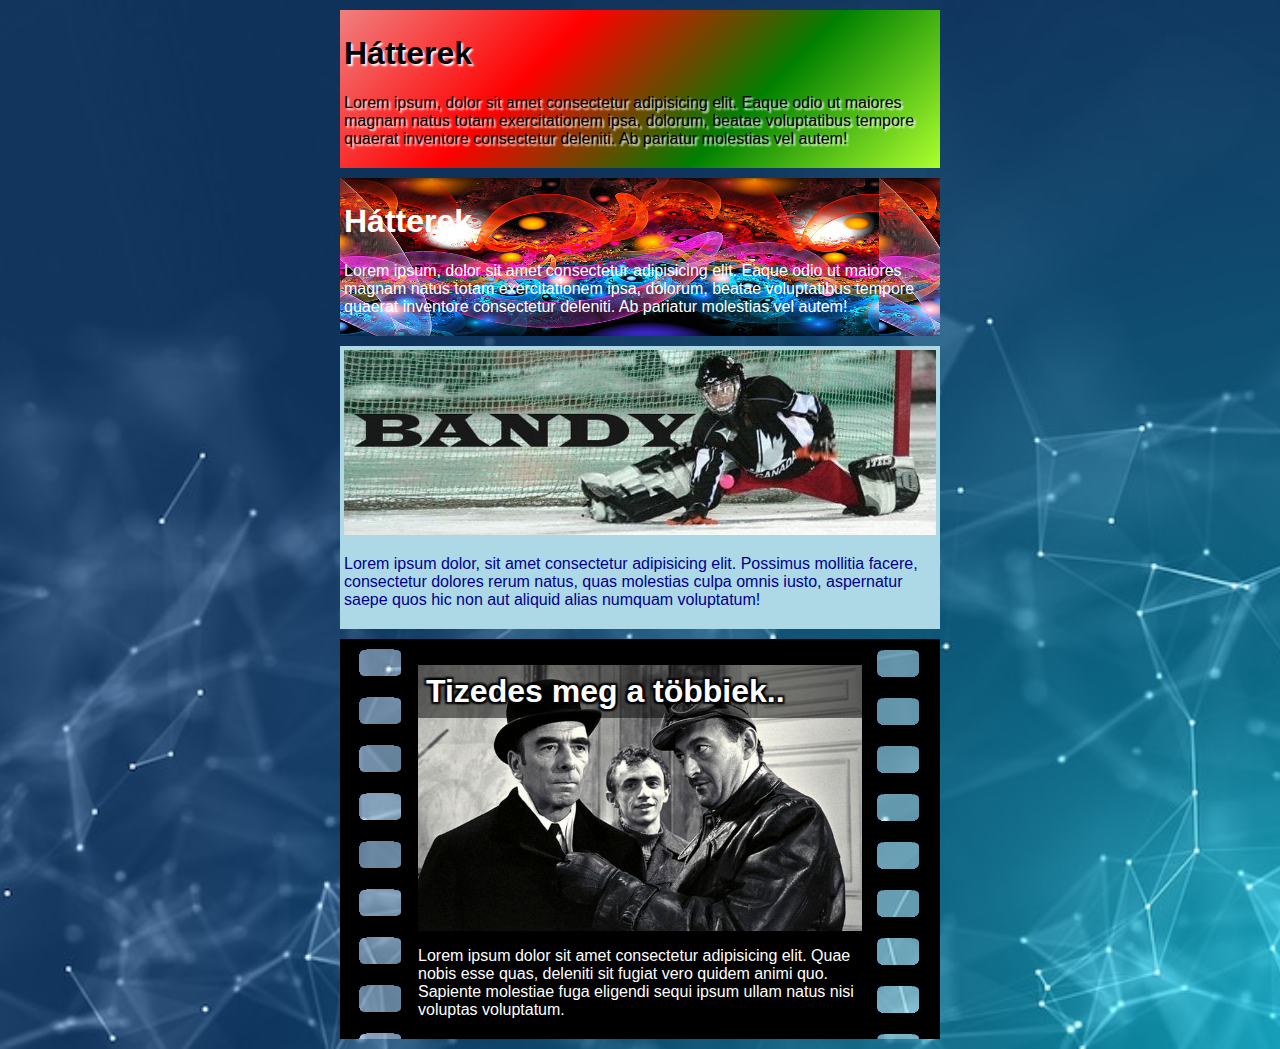
<file: Web Programozás/backgrounds/index.html>
<!DOCTYPE html>
<html lang="hu">
<head>
    <meta charset="UTF-8">
    <meta name="viewport" content="width=device-width, initial-scale=1.0">
    <title>Hátterek</title>
	<link rel="stylesheet" href="index.css">
</head>
<body>
    <div class="box gradient">
        <h1>Hátterek</h1>
        <p>Lorem ipsum, dolor sit amet consectetur adipisicing elit. Eaque odio ut maiores magnam natus totam exercitationem ipsa, dolorum, beatae voluptatibus tempore quaerat inventore consectetur deleniti. Ab pariatur molestias vel autem!</p>
    </div>

	<div class="box abstract">
        <h1>Hátterek</h1>
        <p>Lorem ipsum, dolor sit amet consectetur adipisicing elit. Eaque odio ut maiores magnam natus totam exercitationem ipsa, dolorum, beatae voluptatibus tempore quaerat inventore consectetur deleniti. Ab pariatur molestias vel autem!</p>
    </div>

	<div class="box bandy">
		<header>
			<img src="./pics/bandy_header.jpg">
			<h1>Bandy</h1>
			<p>Lorem ipsum dolor, sit amet consectetur adipisicing elit. Possimus mollitia facere, consectetur dolores rerum natus, quas molestias culpa omnis iusto, aspernatur saepe quos hic non aut aliquid alias numquam voluptatum!</p>
		</header>
	</div>

	<div class="box film">
		<div>
		<header>
			<h1>Tizedes meg a többiek..</h1>
		</header>
		<p>Lorem ipsum dolor sit amet consectetur adipisicing elit. Quae nobis esse quas, deleniti sit fugiat vero quidem animi quo. Sapiente molestiae fuga eligendi sequi ipsum ullam natus nisi voluptas voluptatum.</p>
		</div>
	</div>
</body>
</html>
</file>
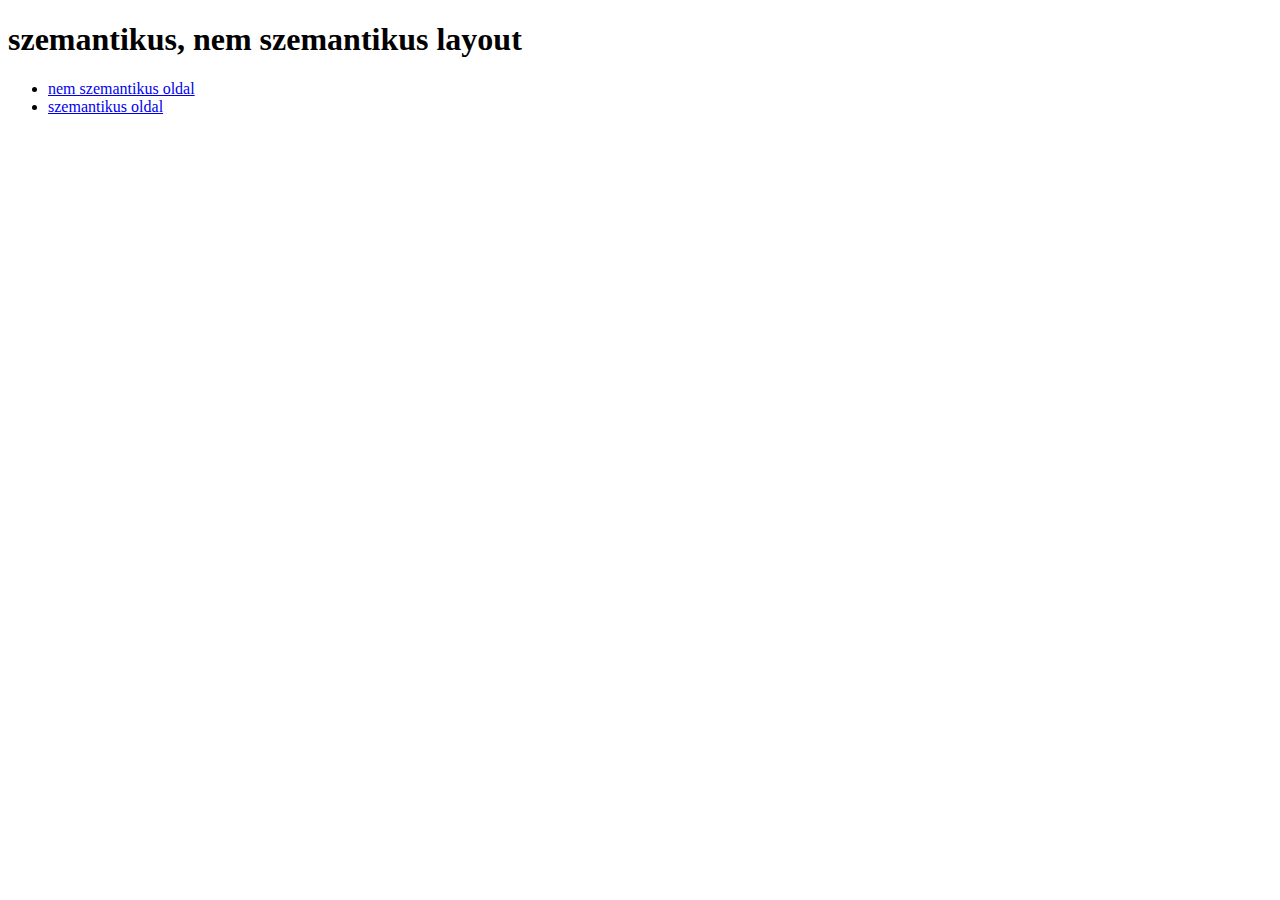
<file: Web Programozás/semantic/index.html>
<!DOCTYPE html>
<html lang="hu">
<head>
    <meta charset="UTF-8">
    <meta name="viewport" content="width=device-width, initial-scale=1.0">
    <title>szemantikus, nem szemantikus layout</title>
</head>
<body>
    <h1>szemantikus, nem szemantikus layout</h1>
    <nav>
        <ul>
            <li><a href="./nonsemantic.html">nem szemantikus oldal</a></li>
            <li><a href="./semantic.html">szemantikus oldal</a></li>
        </ul>
    </nav>
</body>
</html>
</file>
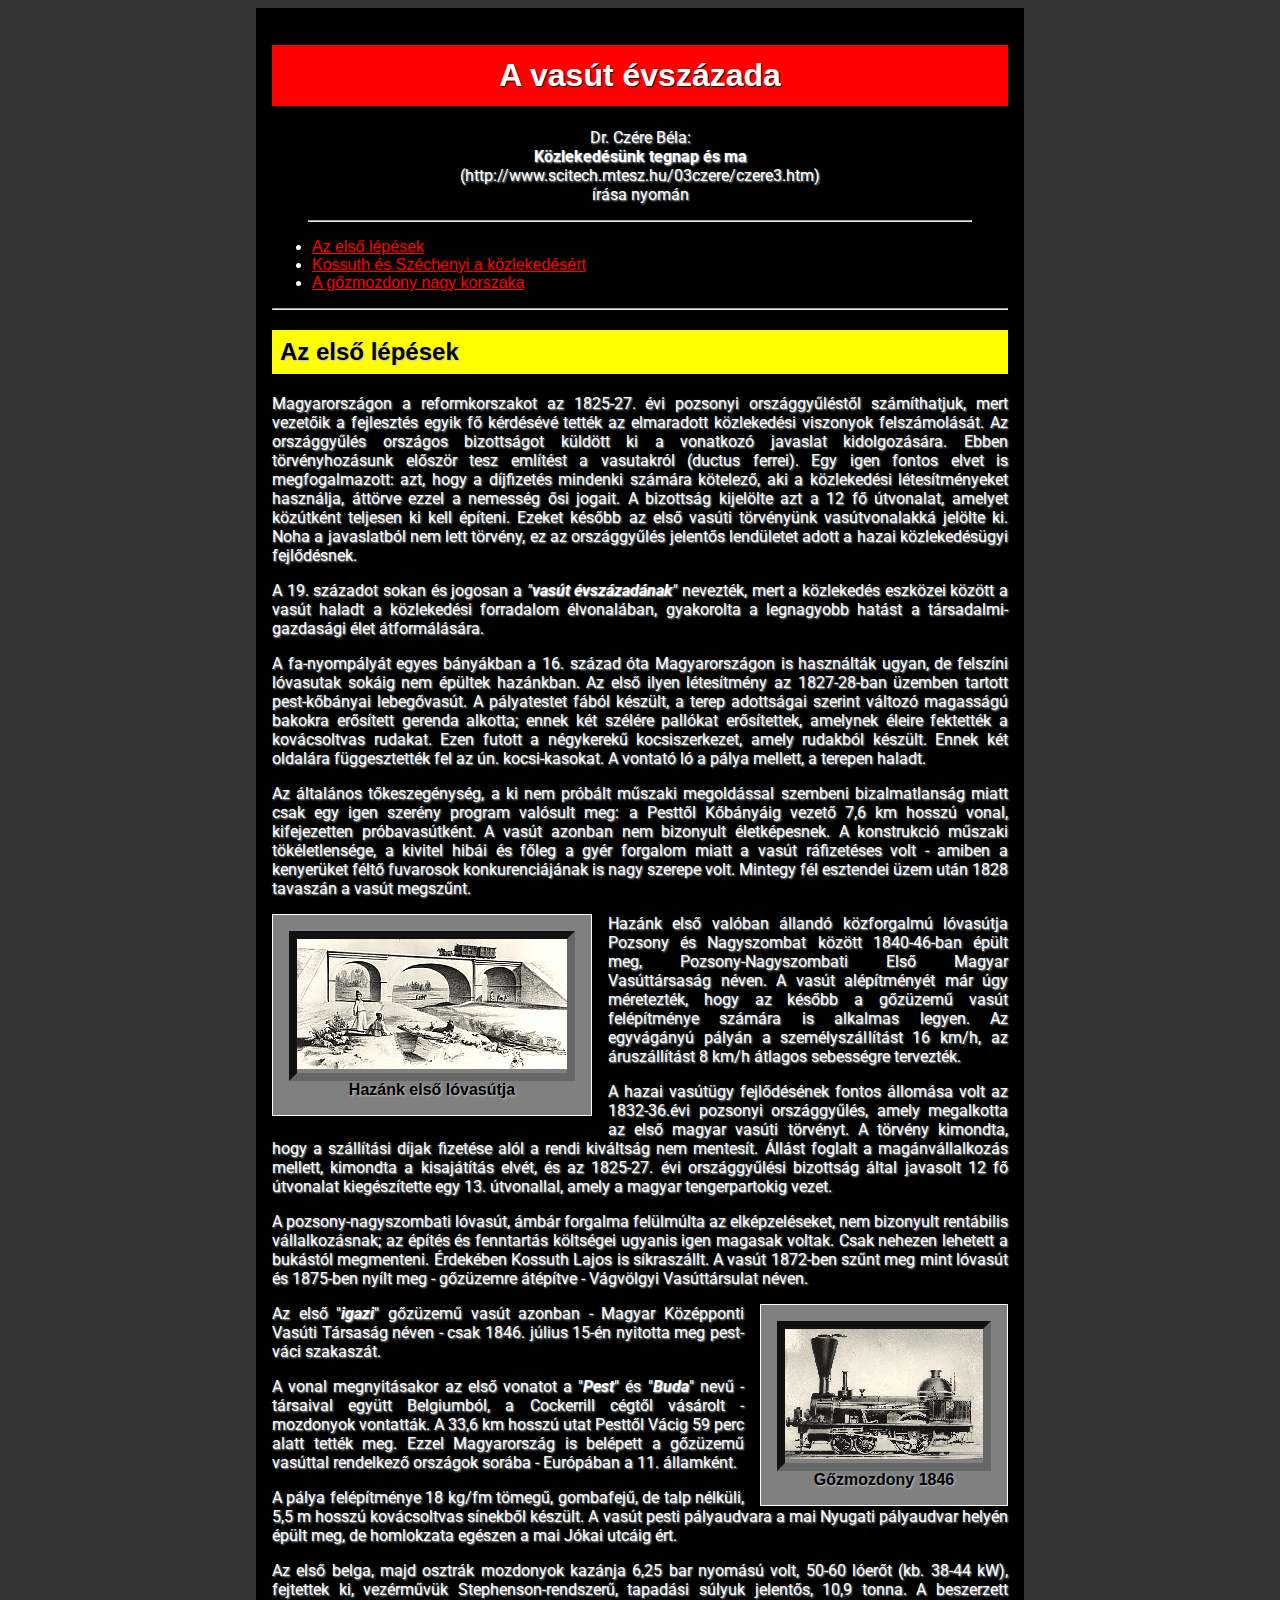
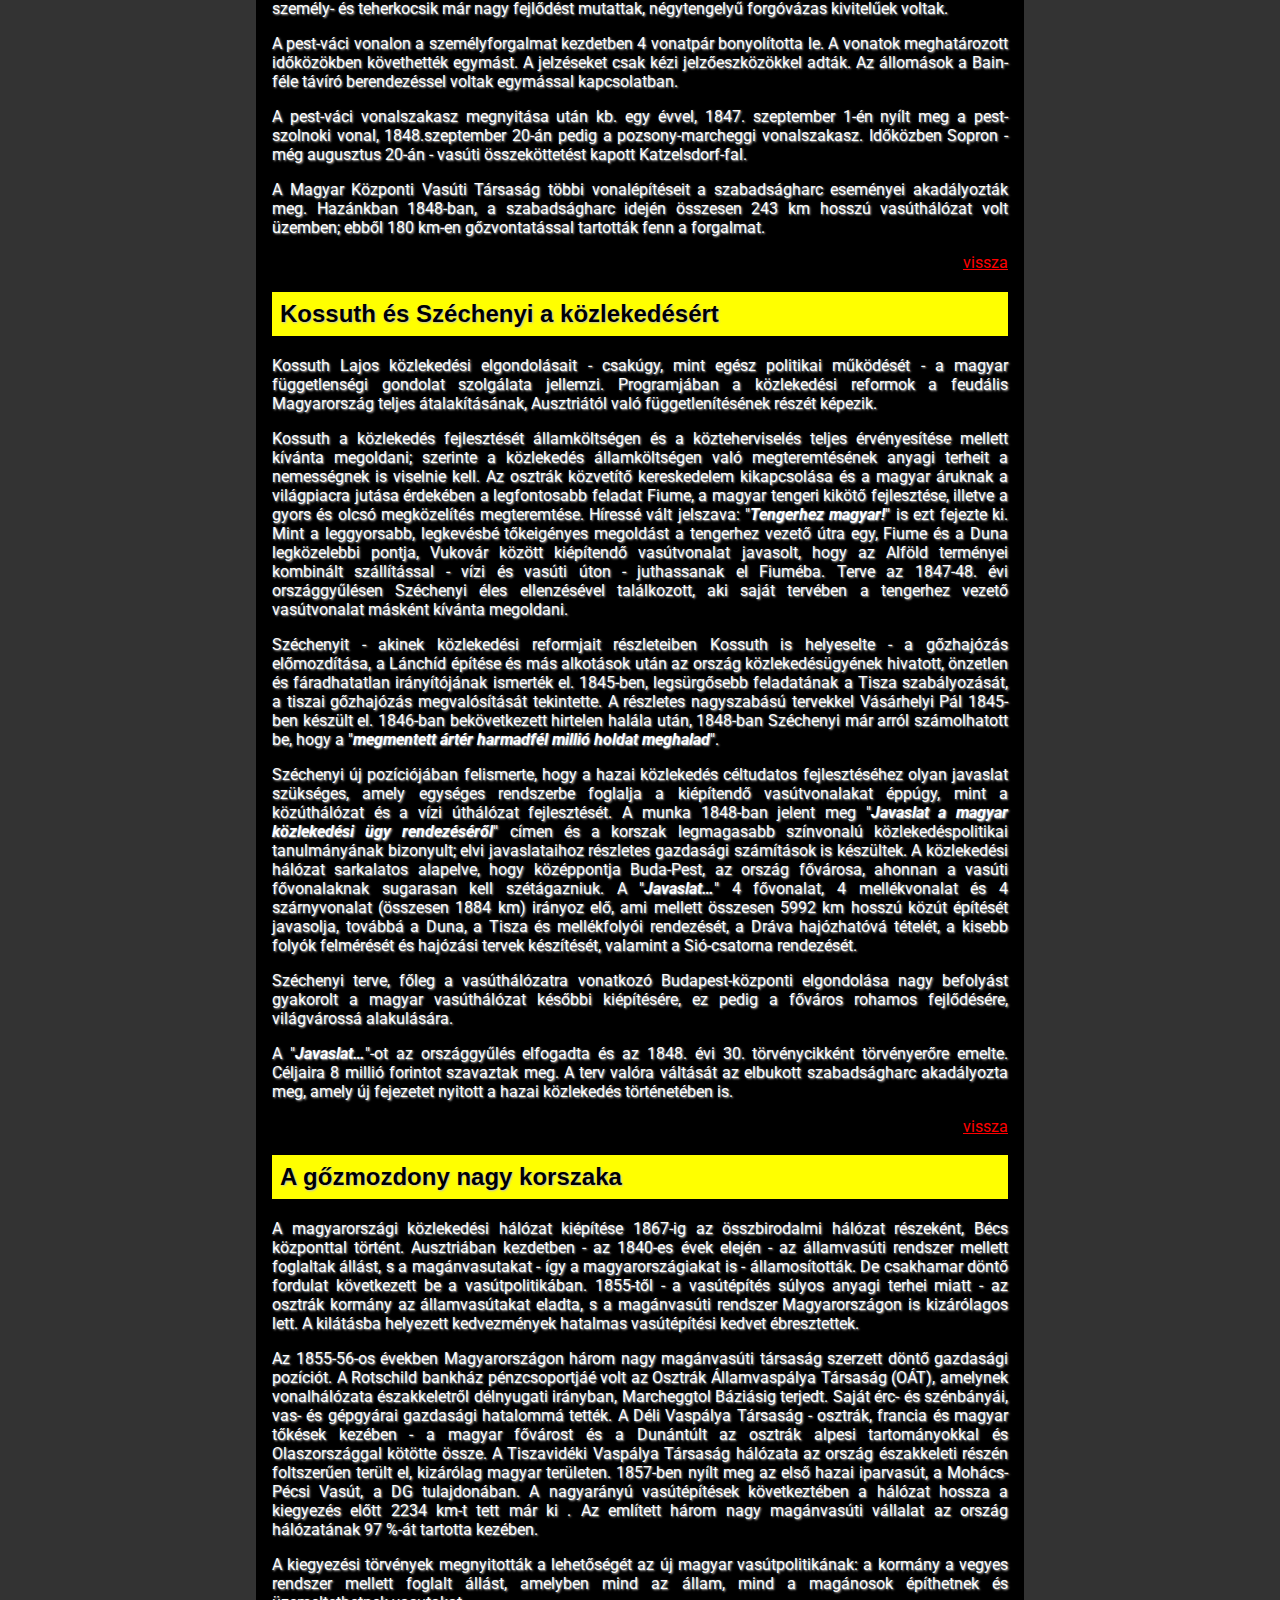
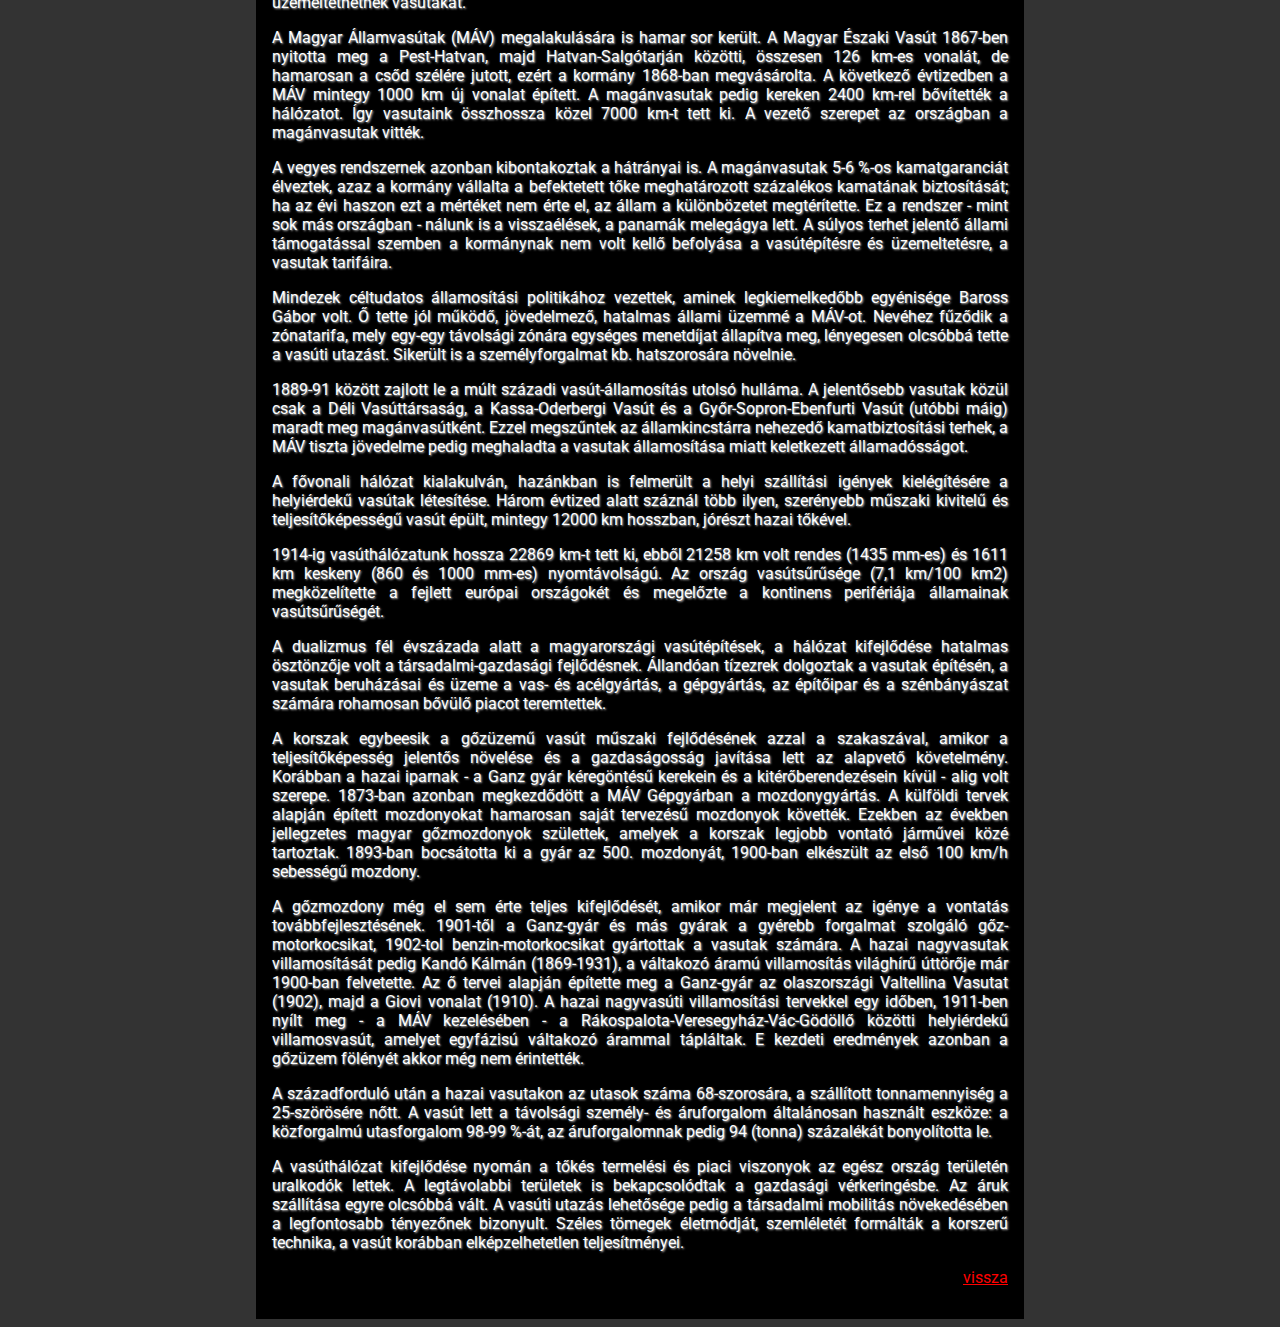
<file: Web Programozás/Vasuttortenet/index.html>
<!DOCTYPE html>
<html lang="hu">
<head>
    <meta charset="UTF-8">
    <meta name="viewport" content="width=device-width, initial-scale=1.0">
    <title>A vasút évszázada</title>
    <link rel="shortcut icon" href="./ikon_mozdony.GIF" type="image/x-icon">
    <link rel="stylesheet" href="style.css">
</head>
<body>
    <main>
        <h1>A vasút évszázada</h1>
<p class="text-center">Dr. Czére Béla: <br> <b>Közlekedésünk</b> <strong>tegnap és ma</strong> <br> (http://www.scitech.mtesz.hu/03czere/czere3.htm) <br> írása nyomán</p>
<hr width="90%">
<nav id="navigacio">
    <ul>
        <li><a href="#elso_lepesek">Az első lépések</a></li>
        <li><a href="#kossuth">Kossuth és Széchenyi a közlekedésért</a></li>
        <li><a href="#mozdony">A gőzmozdony nagy korszaka</a></li>
    </ul>
</nav>
<hr>

<section id="elso_lepesek">
    <h2>Az első lépések</h2>
    <p>Magyarországon a reformkorszakot az 1825-27. évi pozsonyi országgyűléstől számíthatjuk, mert vezetőik a fejlesztés egyik fő kérdésévé tették az elmaradott közlekedési viszonyok felszámolását. Az országgyűlés országos bizottságot küldött ki a vonatkozó javaslat kidolgozására. Ebben törvényhozásunk először tesz említést a vasutakról (ductus ferrei). Egy igen fontos elvet is megfogalmazott: azt, hogy a díjfizetés mindenki számára kötelező, aki a közlekedési létesítményeket használja, áttörve ezzel a nemesség ősi jogait. A bizottság kijelölte azt a 12 fő útvonalat, amelyet közútként teljesen ki kell építeni. Ezeket később az első vasúti törvényünk vasútvonalakká jelölte ki. Noha a javaslatból nem lett törvény, ez az országgyűlés jelentős lendületet adott a hazai közlekedésügyi fejlődésnek.</p>
    <p>A 19. századot sokan és jogosan a <i>"<cite>vasút évszázadának</cite>"</i> nevezték, mert a közlekedés eszközei között a vasút haladt a közlekedési forradalom élvonalában, gyakorolta a legnagyobb hatást a társadalmi-gazdasági élet átformálására.</p>
    <p>A fa-nyompályát egyes bányákban a 16. század óta Magyarországon is használták ugyan, de felszíni lóvasutak sokáig nem épültek hazánkban. Az első ilyen létesítmény az 1827-28-ban üzemben tartott pest-kőbányai lebegővasút. A pályatestet fából készült, a terep adottságai szerint változó magasságú bakokra erősített gerenda alkotta; ennek két szélére pallókat erősítettek, amelynek éleire fektették a kovácsoltvas rudakat. Ezen futott a négykerekű kocsiszerkezet, amely rudakból készült. Ennek két oldalára függesztették fel az ún. kocsi-kasokat. A vontató ló a pálya mellett, a terepen haladt.</p>
    <p>Az általános tőkeszegénység, a ki nem próbált műszaki megoldással szembeni bizalmatlanság miatt csak egy igen szerény program valósult meg: a Pesttől Kőbányáig vezető 7,6 km hosszú vonal, kifejezetten próbavasútként. A vasút azonban nem bizonyult életképesnek. A konstrukció műszaki tökéletlensége, a kivitel hibái és főleg a gyér forgalom miatt a vasút ráfizetéses volt - amiben a kenyerüket féltő fuvarosok konkurenciájának is nagy szerepe volt. Mintegy fél esztendei üzem után 1828 tavaszán a vasút megszűnt.</p>
    
    <figure class="floatleft">
        <div><img src="./lovasut.jpg" alt="Lóvasút" title="Lóvasút" ></div>
        <figcaption>Hazánk első lóvasútja</figcaption>
    </figure>
    <p>Hazánk első valóban állandó közforgalmú lóvasútja Pozsony és Nagyszombat között 1840-46-ban épült meg, Pozsony-Nagyszombati Első Magyar Vasúttársaság néven. A vasút alépítményét már úgy méretezték, hogy az később a gőzüzemű vasút felépítménye számára is alkalmas legyen. Az egyvágányú pályán a személyszállítást 16 km/h, az áruszállítást 8 km/h átlagos sebességre tervezték.</p>
    <p>A hazai vasútügy fejlődésének fontos állomása volt az 1832-36.évi pozsonyi országgyűlés, amely megalkotta az első magyar vasúti törvényt. A törvény kimondta, hogy a szállítási díjak fizetése alól a rendi kiváltság nem mentesít. Állást foglalt a magánvállalkozás mellett, kimondta a kisajátítás elvét, és az 1825-27. évi országgyűlési bizottság által javasolt 12 fő útvonalat kiegészítette egy 13. útvonallal, amely a magyar tengerpartokig vezet.</p>
    <p>A pozsony-nagyszombati lóvasút, ámbár forgalma felülmúlta az elképzeléseket, nem bizonyult rentábilis vállalkozásnak; az építés és fenntartás költségei ugyanis igen magasak voltak. Csak nehezen lehetett a bukástól megmenteni. Érdekében Kossuth Lajos is síkraszállt. A vasút 1872-ben szűnt meg mint lóvasút és 1875-ben nyílt meg - gőzüzemre átépítve - Vágvölgyi Vasúttársulat néven.</p>
   
    <figure class="floatright">
        <div><img src="./mozd1846.jpg" alt="Mozdony 1846" title="Mozdony 1846" style="transform: scalex(-1);"></div>
        <figcaption>Gőzmozdony 1846</figcaption>
    </figure>

    <p>Az első "<cite>igazi</cite>" gőzüzemű vasút azonban - Magyar Középponti Vasúti Társaság néven - csak 1846. július 15-én nyitotta meg pest-váci szakaszát.</p>
    <p>A vonal megnyitásakor az első vonatot a "<cite>Pest</cite>" és "<cite>Buda</cite>" nevű - társaival együtt Belgiumból, a Cockerrill cégtől vásárolt - mozdonyok vontatták. A 33,6 km hosszú utat Pesttől Vácig 59 perc alatt tették meg. Ezzel Magyarország is belépett a gőzüzemű vasúttal rendelkező országok sorába - Európában a 11. államként.</p>
    <p>A pálya felépítménye 18 kg/fm tömegű, gombafejű, de talp nélküli, 5,5 m hosszú kovácsoltvas sínekből készült. A vasút pesti pályaudvara a mai Nyugati pályaudvar helyén épült meg, de homlokzata egészen a mai Jókai utcáig ért.</p>
    <p>Az első belga, majd osztrák mozdonyok kazánja 6,25 bar nyomású volt, 50-60 lóerőt (kb. 38-44 kW), fejtettek ki, vezérművük Stephenson-rendszerű, tapadási súlyuk jelentős, 10,9 tonna. A beszerzett személy- és teherkocsik már nagy fejlődést mutattak, négytengelyű forgóvázas kivitelűek voltak.</p>
    <p>A pest-váci vonalon a személyforgalmat kezdetben 4 vonatpár bonyolította le. A vonatok meghatározott időközökben követhették egymást. A jelzéseket csak kézi jelzőeszközökkel adták. Az állomások a Bain-féle távíró berendezéssel voltak egymással kapcsolatban.</p>
    <p>A pest-váci vonalszakasz megnyitása után kb. egy évvel, 1847. szeptember 1-én nyílt meg a pest-szolnoki vonal, 1848.szeptember 20-án pedig a pozsony-marcheggi vonalszakasz. Időközben Sopron - még augusztus 20-án - vasúti összeköttetést kapott Katzelsdorf-fal.</p>
    <p>A Magyar Központi Vasúti Társaság többi vonalépítéseit a szabadságharc eseményei akadályozták meg. Hazánkban 1848-ban, a szabadságharc idején összesen 243 km hosszú vasúthálózat volt üzemben; ebből 180 km-en gőzvontatással tartották fenn a forgalmat.</p>
    <p class="text-right"><a href="#navigacio">vissza</a></p>
</section>
<section id="kossuth_szechenyi">
<h2>Kossuth és Széchenyi a közlekedésért</h2>
<p>Kossuth Lajos közlekedési elgondolásait - csakúgy, mint egész politikai működését - a magyar függetlenségi gondolat szolgálata jellemzi. Programjában a közlekedési reformok a feudális Magyarország teljes átalakításának, Ausztriától való függetlenítésének részét képezik.</p>
<p>Kossuth a közlekedés fejlesztését államköltségen és a közteherviselés teljes érvényesítése mellett kívánta megoldani; szerinte a közlekedés államköltségen való megteremtésének anyagi terheit a nemességnek is viselnie kell. Az osztrák közvetítő kereskedelem kikapcsolása és a magyar áruknak a világpiacra jutása érdekében a legfontosabb feladat Fiume, a magyar tengeri kikötő fejlesztése, illetve a gyors és olcsó megközelítés megteremtése. Híressé vált jelszava: "<cite>Tengerhez magyar!</cite>" is ezt fejezte ki. Mint a leggyorsabb, legkevésbé tőkeigényes megoldást a tengerhez vezető útra egy, Fiume és a Duna legközelebbi pontja, Vukovár között kiépítendő vasútvonalat javasolt, hogy az Alföld terményei kombinált szállítással - vízi és vasúti úton - juthassanak el Fiuméba. Terve az 1847-48. évi országgyűlésen Széchenyi éles ellenzésével találkozott, aki saját tervében a tengerhez vezető vasútvonalat másként kívánta megoldani.</p>
<p>Széchenyit - akinek közlekedési reformjait részleteiben Kossuth is helyeselte - a gőzhajózás előmozdítása, a Lánchíd építése és más alkotások után az ország közlekedésügyének hivatott, önzetlen és fáradhatatlan irányítójának ismerték el. 1845-ben, legsürgősebb feladatának a Tisza szabályozását, a tiszai gőzhajózás megvalósítását tekintette. A részletes nagyszabású tervekkel Vásárhelyi Pál 1845-ben készült el. 1846-ban bekövetkezett hirtelen halála után, 1848-ban Széchenyi már arról számolhatott be, hogy a "<cite>megmentett ártér harmadfél millió holdat meghalad</cite>".</p>
<p>Széchenyi új pozíciójában felismerte, hogy a hazai közlekedés céltudatos fejlesztéséhez olyan javaslat szükséges, amely egységes rendszerbe foglalja a kiépítendő vasútvonalakat éppúgy, mint a közúthálózat és a vízi úthálózat fejlesztését. A munka 1848-ban jelent meg "<cite>Javaslat a magyar közlekedési ügy rendezéséről</cite>" címen és a korszak legmagasabb színvonalú közlekedéspolitikai tanulmányának bizonyult; elvi javaslataihoz részletes gazdasági számítások is készültek. A közlekedési hálózat sarkalatos alapelve, hogy középpontja Buda-Pest, az ország fővárosa, ahonnan a vasúti fővonalaknak sugarasan kell szétágazniuk. A "<cite>Javaslat…</cite>" 4 fővonalat, 4 mellékvonalat és 4 szárnyvonalat (összesen 1884 km) irányoz elő, ami mellett összesen 5992 km hosszú közút építését javasolja, továbbá a Duna, a Tisza és mellékfolyói rendezését, a Dráva hajózhatóvá tételét, a kisebb folyók felmérését és hajózási tervek készítését, valamint a Sió-csatorna rendezését.</p>
<p>Széchenyi terve, főleg a vasúthálózatra vonatkozó Budapest-központi elgondolása nagy befolyást gyakorolt a magyar vasúthálózat későbbi kiépítésére, ez pedig a főváros rohamos fejlődésére, világvárossá alakulására.</p>
<p>A "<cite>Javaslat…</cite>"-ot az országgyűlés elfogadta és az 1848. évi 30. törvénycikként törvényerőre emelte. Céljaira 8 millió forintot szavaztak meg. A terv valóra váltását az elbukott szabadságharc akadályozta meg, amely új fejezetet nyitott a hazai közlekedés történetében is.</p>
    <p class="text-right"><a href="#navigacio">vissza</a></p>
</section>
<section id="gozmozdony">
<h2>A gőzmozdony nagy korszaka</h2>
<p>A magyarországi közlekedési hálózat kiépítése 1867-ig az összbirodalmi hálózat részeként, Bécs központtal történt. Ausztriában kezdetben - az 1840-es évek elején - az államvasúti rendszer mellett foglaltak állást, s a magánvasutakat - így a magyarországiakat is - államosították. De csakhamar döntő fordulat következett be a vasútpolitikában. 1855-től - a vasútépítés súlyos anyagi terhei miatt - az osztrák kormány az államvasútakat eladta, s a magánvasúti rendszer Magyarországon is kizárólagos lett. A kilátásba helyezett kedvezmények hatalmas vasútépítési kedvet ébresztettek.</p>
<p>Az 1855-56-os években Magyarországon három nagy magánvasúti társaság szerzett döntő gazdasági pozíciót. A Rotschild bankház pénzcsoportjáé volt az Osztrák Államvaspálya Társaság (OÁT), amelynek vonalhálózata északkeletről délnyugati irányban, Marcheggtol Báziásig terjedt. Saját érc- és szénbányái, vas- és gépgyárai gazdasági hatalommá tették. A Déli Vaspálya Társaság - osztrák, francia és magyar tőkések kezében - a magyar fővárost és a Dunántúlt az osztrák alpesi tartományokkal és Olaszországgal kötötte össze. A Tiszavidéki Vaspálya Társaság hálózata az ország északkeleti részén foltszerűen terült el, kizárólag magyar területen. 1857-ben nyílt meg az első hazai iparvasút, a Mohács-Pécsi Vasút, a DG tulajdonában. A nagyarányú vasútépítések következtében a hálózat hossza a kiegyezés előtt 2234 km-t tett már ki . Az említett három nagy magánvasúti vállalat az ország hálózatának 97 %-át tartotta kezében.</p>
<p>A kiegyezési törvények megnyitották a lehetőségét az új magyar vasútpolitikának: a kormány a vegyes rendszer mellett foglalt állást, amelyben mind az állam, mind a magánosok építhetnek és üzemeltethetnek vasutakat.</p>
<p>A Magyar Államvasútak (MÁV) megalakulására is hamar sor került. A Magyar Északi Vasút 1867-ben nyitotta meg a Pest-Hatvan, majd Hatvan-Salgótarján közötti, összesen 126 km-es vonalát, de hamarosan a csőd szélére jutott, ezért a kormány 1868-ban megvásárolta. A következő évtizedben a MÁV mintegy 1000 km új vonalat épített. A magánvasutak pedig kereken 2400 km-rel bővítették a hálózatot. Így vasutaink összhossza közel 7000 km-t tett ki. A vezető szerepet az országban a magánvasutak vitték.</p>
<p>A vegyes rendszernek azonban kibontakoztak a hátrányai is. A magánvasutak 5-6 %-os kamatgaranciát élveztek, azaz a kormány vállalta a befektetett tőke meghatározott százalékos kamatának biztosítását; ha az évi haszon ezt a mértéket nem érte el, az állam a különbözetet megtérítette. Ez a rendszer - mint sok más országban - nálunk is a visszaélések, a panamák melegágya lett. A súlyos terhet jelentő állami támogatással szemben a kormánynak nem volt kellő befolyása a vasútépítésre és üzemeltetésre, a vasutak tarifáira.</p>
<p>Mindezek céltudatos államosítási politikához vezettek, aminek legkiemelkedőbb egyénisége Baross Gábor volt. Ő tette jól működő, jövedelmező, hatalmas állami üzemmé a MÁV-ot. Nevéhez fűződik a zónatarifa, mely egy-egy távolsági zónára egységes menetdíjat állapítva meg, lényegesen olcsóbbá tette a vasúti utazást. Sikerült is a személyforgalmat kb. hatszorosára növelnie.</p>
<p>1889-91 között zajlott le a múlt századi vasút-államosítás utolsó hulláma. A jelentősebb vasutak közül csak a Déli Vasúttársaság, a Kassa-Oderbergi Vasút és a Győr-Sopron-Ebenfurti Vasút (utóbbi máig) maradt meg magánvasútként. Ezzel megszűntek az államkincstárra nehezedő kamatbiztosítási terhek, a MÁV tiszta jövedelme pedig meghaladta a vasutak államosítása miatt keletkezett államadósságot.</p>
<p>A fővonali hálózat kialakulván, hazánkban is felmerült a helyi szállítási igények kielégítésére a helyiérdekű vasútak létesítése. Három évtized alatt száznál több ilyen, szerényebb műszaki kivitelű és teljesítőképességű vasút épült, mintegy 12000 km hosszban, jórészt hazai tőkével.</p>
<p>1914-ig vasúthálózatunk hossza 22869 km-t tett ki, ebből 21258 km volt rendes (1435 mm-es) és 1611 km keskeny (860 és 1000 mm-es) nyomtávolságú. Az ország vasútsűrűsége (7,1 km/100 km2) megközelítette a fejlett európai országokét és megelőzte a kontinens perifériája államainak vasútsűrűségét.</p>
<p>A dualizmus fél évszázada alatt a magyarországi vasútépítések, a hálózat kifejlődése hatalmas ösztönzője volt a társadalmi-gazdasági fejlődésnek. Állandóan tízezrek dolgoztak a vasutak építésén, a vasutak beruházásai és üzeme a vas- és acélgyártás, a gépgyártás, az építőipar és a szénbányászat számára rohamosan bővülő piacot teremtettek.</p>
<p>A korszak egybeesik a gőzüzemű vasút műszaki fejlődésének azzal a szakaszával, amikor a teljesítőképesség jelentős növelése és a gazdaságosság javítása lett az alapvető követelmény. Korábban a hazai iparnak - a Ganz gyár kéregöntésű kerekein és a kitérőberendezésein kívül - alig volt szerepe. 1873-ban azonban megkezdődött a MÁV Gépgyárban a mozdonygyártás. A külföldi tervek alapján épített mozdonyokat hamarosan saját tervezésű mozdonyok követték. Ezekben az években jellegzetes magyar gőzmozdonyok születtek, amelyek a korszak legjobb vontató járművei közé tartoztak. 1893-ban bocsátotta ki a gyár az 500. mozdonyát, 1900-ban elkészült az első 100 km/h sebességű mozdony.</p>
<p>A gőzmozdony még el sem érte teljes kifejlődését, amikor már megjelent az igénye a vontatás továbbfejlesztésének. 1901-től a Ganz-gyár és más gyárak a gyérebb forgalmat szolgáló gőz-motorkocsikat, 1902-tol benzin-motorkocsikat gyártottak a vasutak számára. A hazai nagyvasutak villamosítását pedig Kandó Kálmán (1869-1931), a váltakozó áramú villamosítás világhírű úttörője már 1900-ban felvetette. Az ő tervei alapján építette meg a Ganz-gyár az olaszországi Valtellina Vasutat (1902), majd a Giovi vonalat (1910). A hazai nagyvasúti villamosítási tervekkel egy időben, 1911-ben nyílt meg - a MÁV kezelésében - a Rákospalota-Veresegyház-Vác-Gödöllő közötti helyiérdekű villamosvasút, amelyet egyfázisú váltakozó árammal tápláltak. E kezdeti eredmények azonban a gőzüzem fölényét akkor még nem érintették.</p>
<p>A századforduló után a hazai vasutakon az utasok száma 68-szorosára, a szállított tonnamennyiség a 25-szörösére nőtt. A vasút lett a távolsági személy- és áruforgalom általánosan használt eszköze: a közforgalmú utasforgalom 98-99 %-át, az áruforgalomnak pedig 94 (tonna) százalékát bonyolította le.</p>
<p>A vasúthálózat kifejlődése nyomán a tőkés termelési és piaci viszonyok az egész ország területén uralkodók lettek. A legtávolabbi területek is bekapcsolódtak a gazdasági vérkeringésbe. Az áruk szállítása egyre olcsóbbá vált. A vasúti utazás lehetősége pedig a társadalmi mobilitás növekedésében a legfontosabb tényezőnek bizonyult. Széles tömegek életmódját, szemléletét formálták a korszerű technika, a vasút korábban elképzelhetetlen teljesítményei.</p>
    <p class="text-right"><a href="#navigacio">vissza</a></p> 
</section>
    </main>
</body>
</html>
</file>
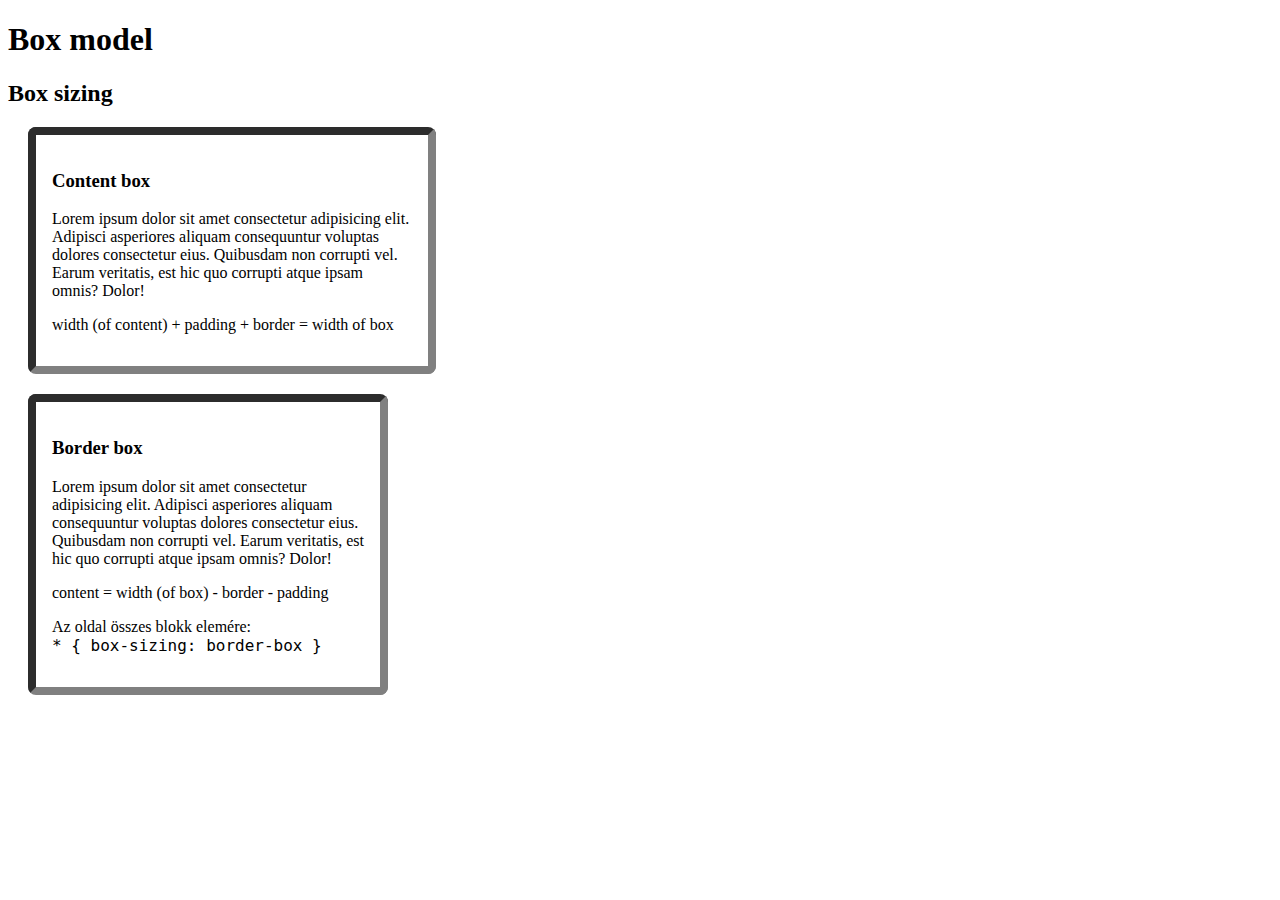
<file: Web Programozás/box_model.html>
<!DOCTYPE html>
<html lang="en">
<head>
    <meta charset="UTF-8">
    <meta name="viewport" content="width=device-width, initial-scale=1.0">
    <title>Box model, box sizing</title>
    <style>
        * { /* box-sizing: border-box; */ }
        html { font-size: 16px; /* a root elem mértkének beállítása */}
        div { 
            width: 360px;
            padding: 1rem; /* a html root elemhez képesti mérték */
            border: 8px gray inset; border-radius: 8px;
            margin: 20px;
        }
    </style>
</head>
<body>
    <h1>Box model</h1>
    <h2>Box sizing</h2>
    <div>
        <h3>Content box</h3>
        <p>Lorem ipsum dolor sit amet consectetur adipisicing elit. Adipisci asperiores aliquam consequuntur voluptas dolores consectetur eius. Quibusdam non corrupti vel. Earum veritatis, est hic quo corrupti atque ipsam omnis? Dolor!</p>
        <p> width (of content) + padding + border = width of box</p>
    </div>
    <div style="box-sizing: border-box;">
        <h3>Border box</h3>
        <p>Lorem ipsum dolor sit amet consectetur adipisicing elit. Adipisci asperiores aliquam consequuntur voluptas dolores consectetur eius. Quibusdam non corrupti vel. Earum veritatis, est hic quo corrupti atque ipsam omnis? Dolor!</p>
        <p> content = width (of box) - border - padding</p>
        <p> Az oldal összes blokk elemére: <br>
            <code>* { box-sizing: border-box }</code></p>
    </div>
</body>
</html>
</file>
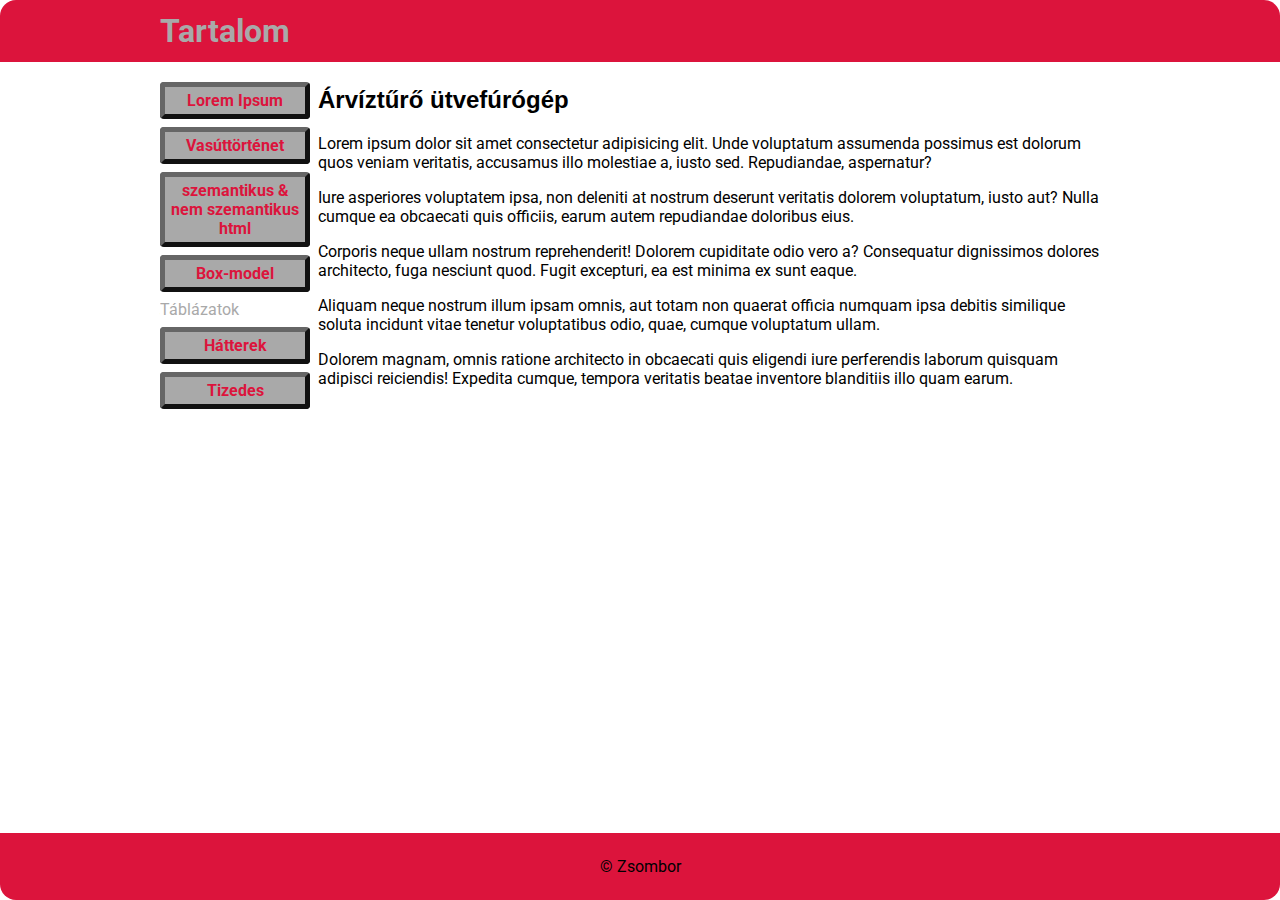
<file: Web Programozás/index-tartalom.html>
<!DOCTYPE html>
<html lang="hu">
<head>
    <meta charset="UTF-8">
    <meta name="viewport" content="width=device-width, initial-scale=1.0">
    <title>Tartalom</title>
    <link rel="stylesheet" href="style.css">
    <base target="Tartalom">
</head>
<body>
    <header>
        <h1>Tartalom</h1>
    </header>
    <div id="wrapper" class="clearfix">
        <nav id="menu">
        <!-- HTML KOMMENT: # nav elem a navigáció számára fenntartott szemantikus elem -->
            <ul>
                <li class="menu"><a href="./lorem-ipsum.html">Lorem Ipsum</a></li>
                <li class="almenus"><a href="./Vasuttortenet/index.html">Vasúttörténet</a>
                <ul class="almenu">
                    <li><a href="Vasuttortenet/index.html#elso_lepesek">Az első lépések</a></li>
                    <li><a href="Vasuttortenet/index.html#kossuth_szechenyi">Kossuth és Széchenyi a közlekedésért</a></li>
                    <li><a href="Vasuttortenet/index.html#gozmozdony">A gőzmozdony nagy korszaka</a></li>
                </ul>
                </li>
                <li><a href="./semantic/index.html">szemantikus & nem szemantikus html</a></li>
                <li><a href="./box_model.html">Box-model</a></li>
                <li class="almenus">Táblázatok
                    <ul class="almenu">
                        <li><a href="./tablazatok/orarend.html">órarend</a></li>
                        <li><a href="./tablazatok/sakk.html">sakktábla</a></li>
                    </ul>
                </li>
                <li><a href="./backgrounds/index.html">Hátterek</a></li>
                <li><a href="./backgrounds/tizedes.html">Tizedes</a></li>
            </ul>
        </nav>
        <iframe src="./lorem-ipsum.html" name="Tartalom" style="background-color: white;"></iframe>
    </div>
    <footer>
        <p>&copy; Zsombor</p>
    </footer>
</body>
</html>
</file>
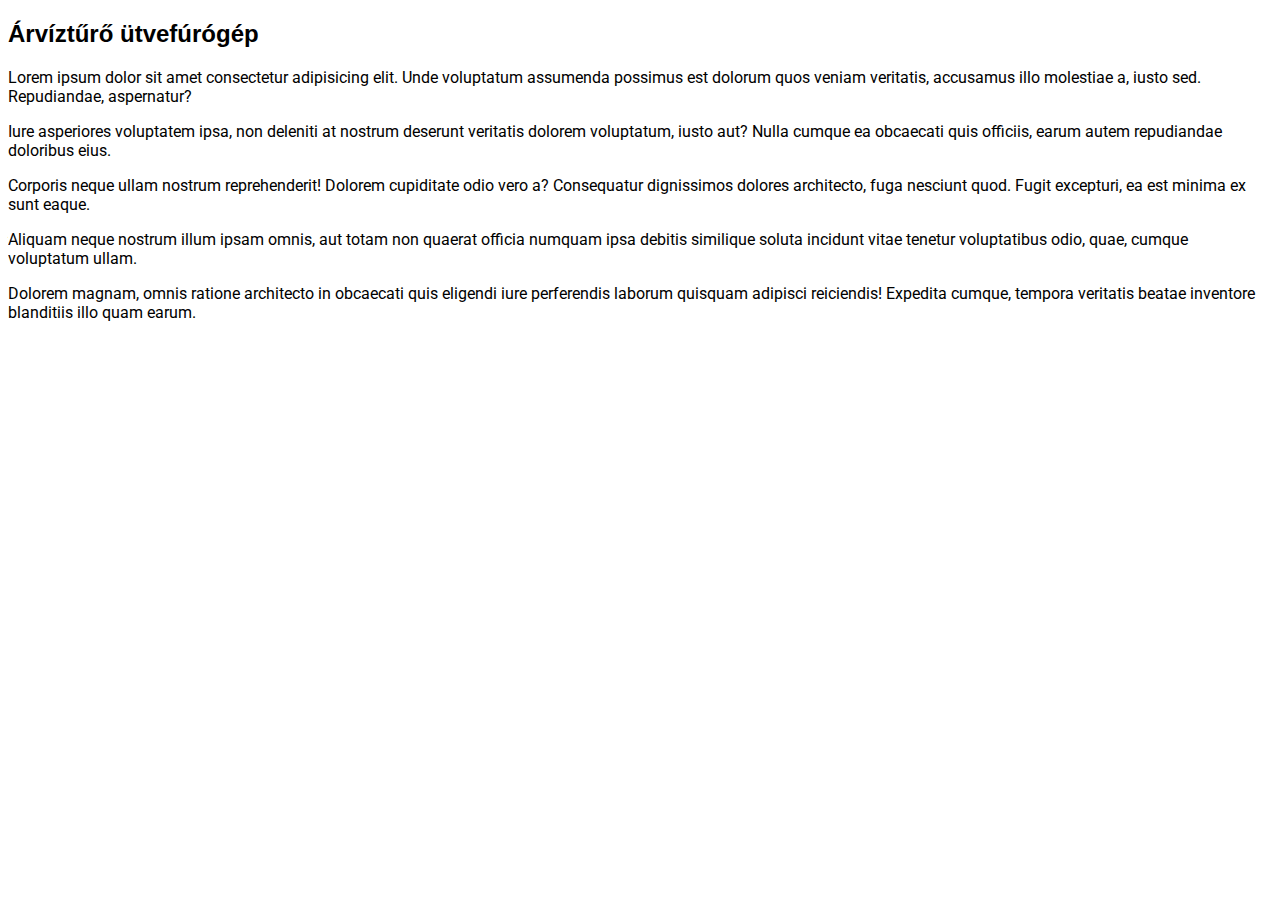
<file: Web Programozás/lorem-ipsum.html>
<!DOCTYPE html>
<html lang="hu">
<head>
    <meta charset="UTF-8">
    <meta name="viewport" content="width=device-width, initial-scale=1.0">
    <meta name="author" content="En">
    <meta name="keywords" content="dolgok meg stb">
    <title>Lorem Ipsum</title>
    <style>
        @import url('https://fonts.googleapis.com/css2?family=Roboto:ital,wght@0,100..900;1,100..900&display=swap');
        html {
            font-family:sans-serif;
        }
        p {
            font-family: "Roboto", sans-serif;
        }
    </style>
</head>
<body>
    <h2>Árvíztűrő ütvefúrógép</h2>
    <p>Lorem ipsum dolor sit amet consectetur adipisicing elit. Unde voluptatum assumenda possimus est dolorum quos veniam veritatis, accusamus illo molestiae a, iusto sed. Repudiandae, aspernatur?</p>
    <p>Iure asperiores voluptatem ipsa, non deleniti at nostrum deserunt veritatis dolorem voluptatum, iusto aut? Nulla cumque ea obcaecati quis officiis, earum autem repudiandae doloribus eius.</p>
    <p>Corporis neque ullam nostrum reprehenderit! Dolorem cupiditate odio vero a? Consequatur dignissimos dolores architecto, fuga nesciunt quod. Fugit excepturi, ea est minima ex sunt eaque.</p>
    <p>Aliquam neque nostrum illum ipsam omnis, aut totam non quaerat officia numquam ipsa debitis similique soluta incidunt vitae tenetur voluptatibus odio, quae, cumque voluptatum ullam.</p>
    <p>Dolorem magnam, omnis ratione architecto in obcaecati quis eligendi iure perferendis laborum quisquam adipisci reiciendis! Expedita cumque, tempora veritatis beatae inventore blanditiis illo quam earum.</p>
</body>
</html>
</file>
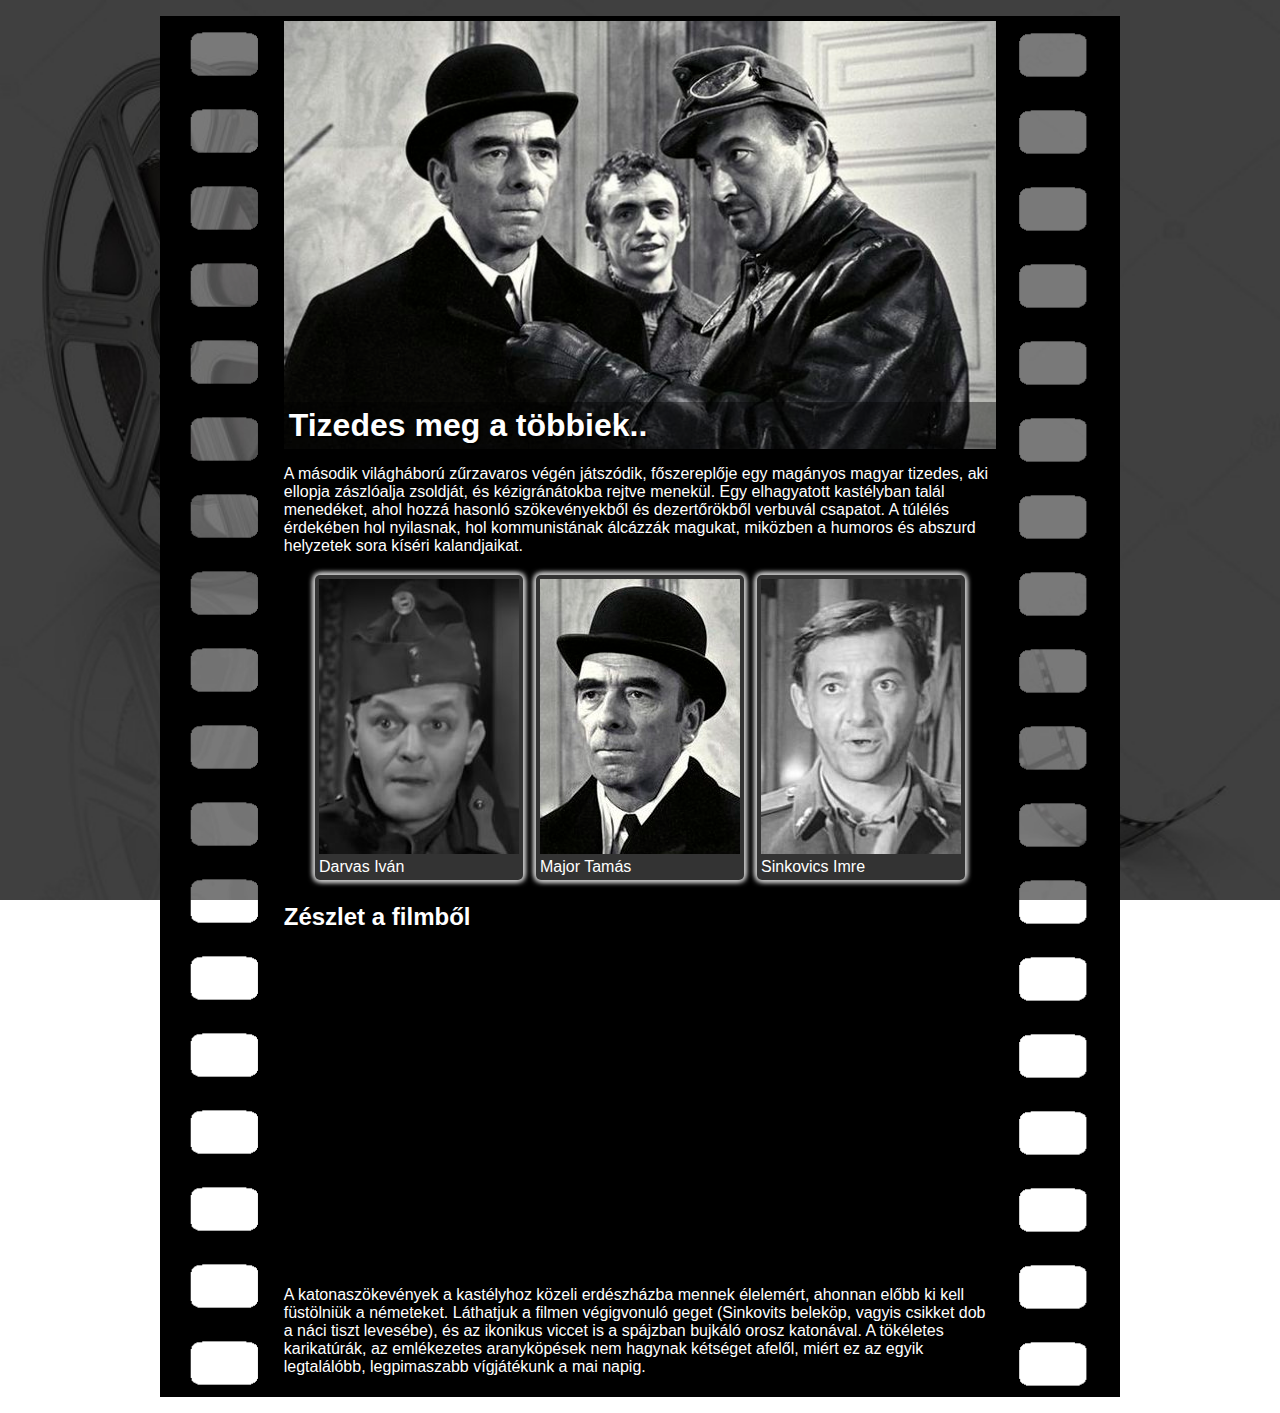
<file: Web Programozás/backgrounds/tizedes.html>
<!DOCTYPE html>
<html lang="hu">
<head>
    <meta charset="UTF-8">
    <meta name="viewport" content="width=device-width, initial-scale=1.0">
    <title>Tizedes</title>
    <link rel="stylesheet" href="./tizedes.css">
</head>
<body>
    <div class="box" id="tizedes">
        <div>
            <header>
                <h1>Tizedes meg a többiek..</h1>
            </header>
            <p>A második világháború zűrzavaros végén játszódik, főszereplője egy magányos magyar tizedes, aki ellopja zászlóalja zsoldját, és kézigránátokba rejtve menekül. Egy elhagyatott kastélyban talál menedéket, ahol hozzá hasonló szökevényekből és dezertőrökből verbuvál csapatot. A túlélés érdekében hol nyilasnak, hol kommunistának álcázzák magukat, miközben a humoros és abszurd helyzetek sora kíséri kalandjaikat.</p>    
            <div id="foszereplo">
                <figure>
                    <img src="./pics/DarvasIvan.jpg" alt="">
                    <figcaption>Darvas Iván</figcaption>
                </figure>
                <figure>
                    <img src="./pics/MajorTamas.jpg" alt="">
                    <figcaption>Major Tamás</figcaption>
                </figure>
                <figure>
                    <img src="./pics/SinkovitsImre.jpg" alt="">
                    <figcaption>Sinkovics Imre</figcaption>
                </figure>
            </div>
            <h2>Zészlet a filmből</h2>
            <div id="reszlet">
                <iframe width="560" height="315" src="https://www.youtube.com/embed/G0dPtoNbXac?si=ePNaodRAWuTDCupb" title="YouTube video player" frameborder="0" allow="accelerometer; autoplay; clipboard-write; encrypted-media; gyroscope; picture-in-picture; web-share" referrerpolicy="strict-origin-when-cross-origin" allowfullscreen></iframe>
            </div>
            <p>A katonaszökevények a kastélyhoz közeli erdészházba mennek élelemért, ahonnan előbb ki kell füstölniük a németeket. Láthatjuk a filmen végigvonuló geget (Sinkovits beleköp, vagyis csikket dob a náci tiszt levesébe), és az ikonikus viccet is a spájzban bujkáló orosz katonával. A tökéletes karikatúrák, az emlékezetes aranyköpések nem hagynak kétséget afelől, miért ez az egyik legtalálóbb, legpimaszabb vígjátékunk a mai napig.</p>
        </div>
    </div>
</body>
</html>
</file>
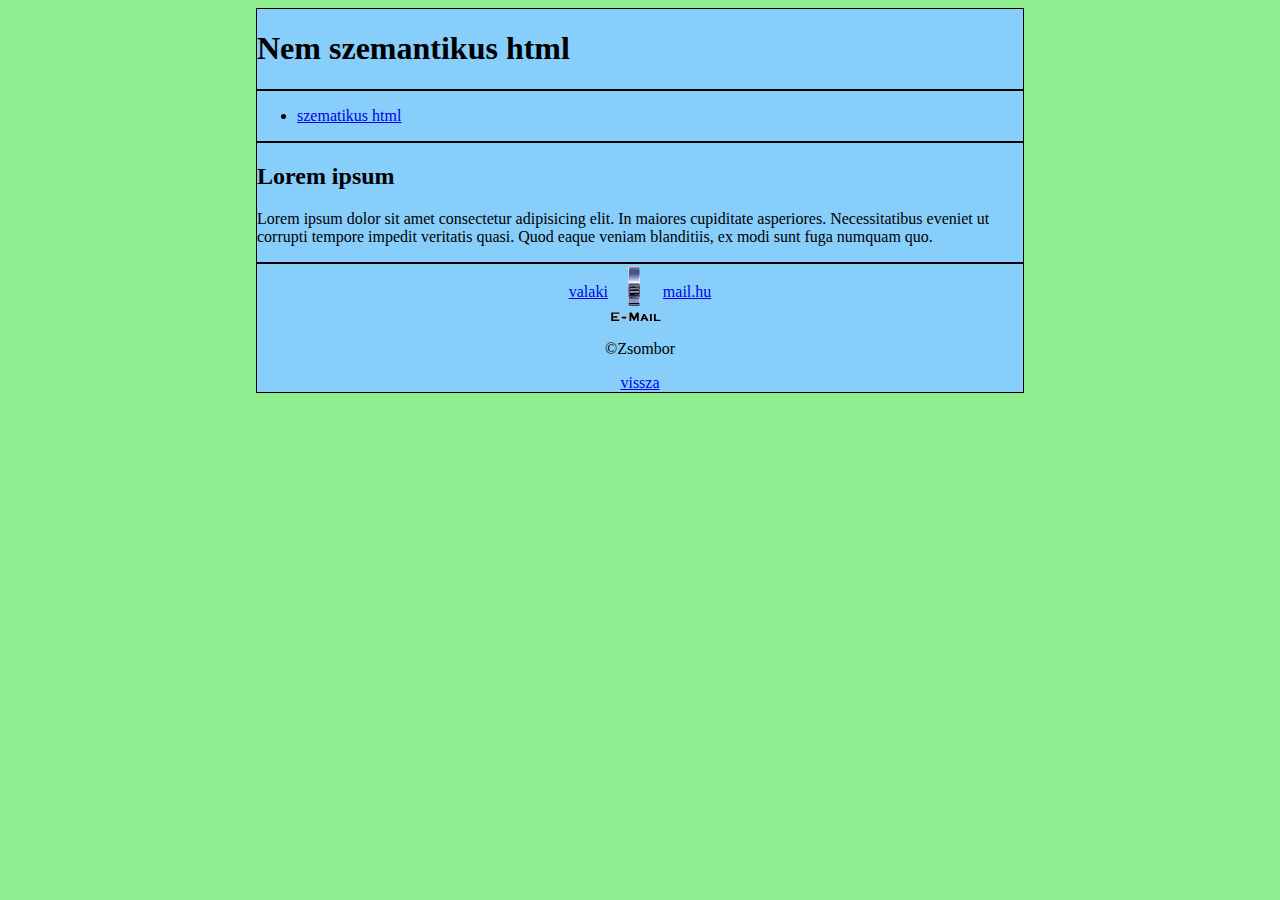
<file: Web Programozás/semantic/nonsemantic.html>
<!DOCTYPE html>
<html lang="hu">
<head>
    <meta charset="UTF-8">
    <meta name="viewport" content="width=device-width, initial-scale=1.0">
    <title>Nem szemantikus html</title>
    <link rel="stylesheet" href="style.css">
</head>
<body>
    <div id="wrapper">
        <div id="header" title="fejléc">
            <h1>Nem szemantikus html</h1>
        </div>

        <div id="nav" title="navigáció">
            <ul>
                <li><a href="./semantic.html">szematikus html</a></li>
            </ul>
        </div>

        <div id="main" title="tartalom">
            <div class="section">
                <h2>Lorem ipsum</h2>
                <p>Lorem ipsum dolor sit amet consectetur adipisicing elit. In maiores cupiditate asperiores. Necessitatibus eveniet ut corrupti tempore impedit veritatis quasi. Quod eaque veniam blanditiis, ex modi sunt fuga numquam quo.</p>
            </div>
        </div>

        <div id="footer" title="lábléc">
            <a href="mailto:valaki@mail.hu">valaki<img src="../lapelemek/kukac.gif" alt="kukac" title="@">mail.hu</a>
            <p>&copy;Zsombor</p>
            <a href="./index.html">vissza</a>
        </div>
    </div>
</body>
</html>
</file>
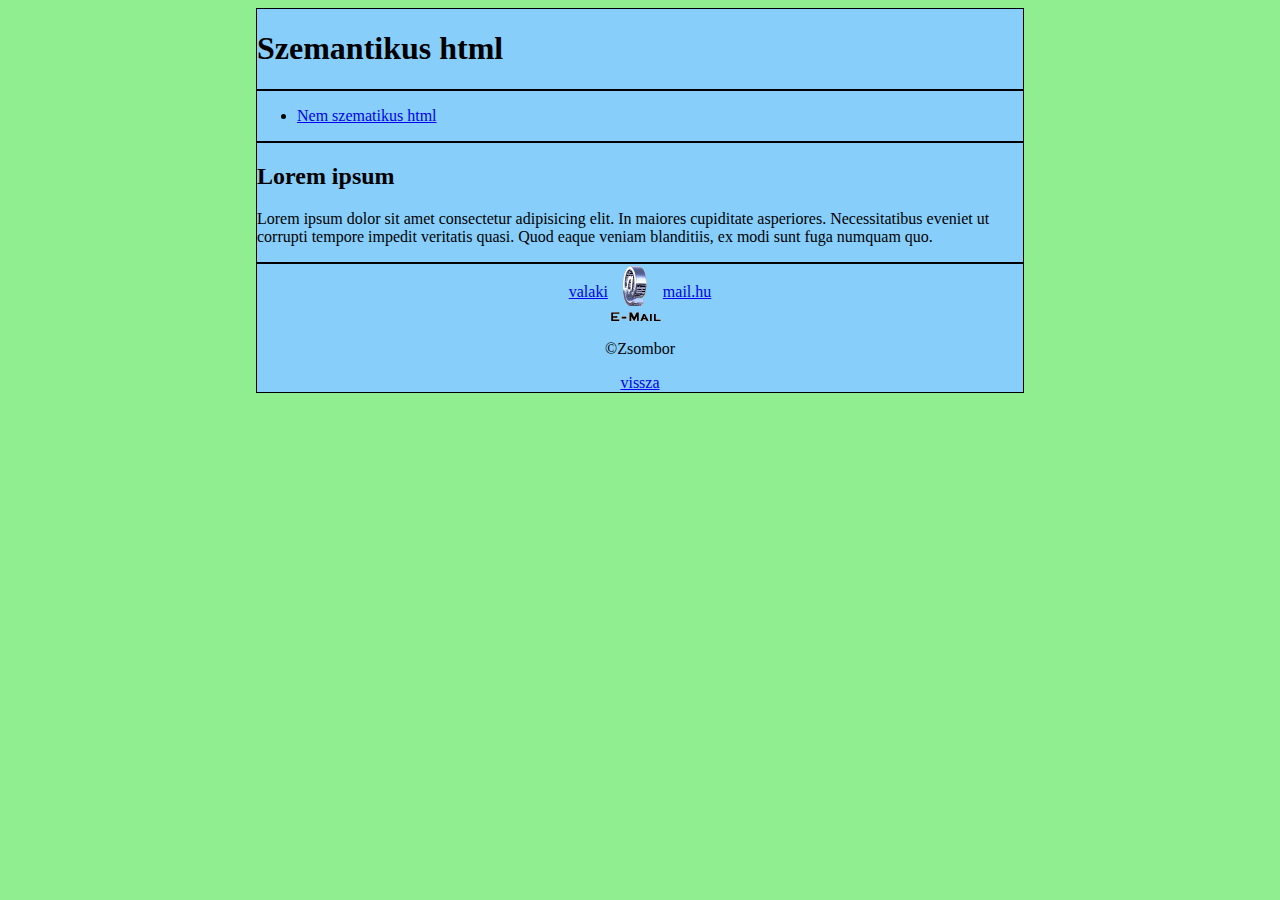
<file: Web Programozás/semantic/semantic.html>
<!DOCTYPE html>
<html lang="hu">
<head>
    <meta charset="UTF-8">
    <meta name="viewport" content="width=device-width, initial-scale=1.0">
    <title>Szemantikus html</title>
    <link rel="stylesheet" href="style.css">
</head>
<body>
    <div id="wrapper">
        <header title="fejléc">
            <h1>Szemantikus html</h1>
        </header>

        <nav title="navigáció">
            <ul>
                <li><a href="./nonsemantic.html">Nem szematikus html</a></li>
            </ul>
        </nav>

        <main title="tartalom">
            <section>
                <h2>Lorem ipsum</h2>
                <p>Lorem ipsum dolor sit amet consectetur adipisicing elit. In maiores cupiditate asperiores. Necessitatibus eveniet ut corrupti tempore impedit veritatis quasi. Quod eaque veniam blanditiis, ex modi sunt fuga numquam quo.</p>
            </section>
        </main>

        <footer title="lábléc">
            <a href="mailto:valaki@mail.hu">valaki<img src="../lapelemek/kukac.gif" alt="kukac" title="@">mail.hu</a>
            <p>&copy;Zsombor</p>
            <a href="./index.html">vissza</a>
        </footer>
    </div>
</body>
</html>
</file>
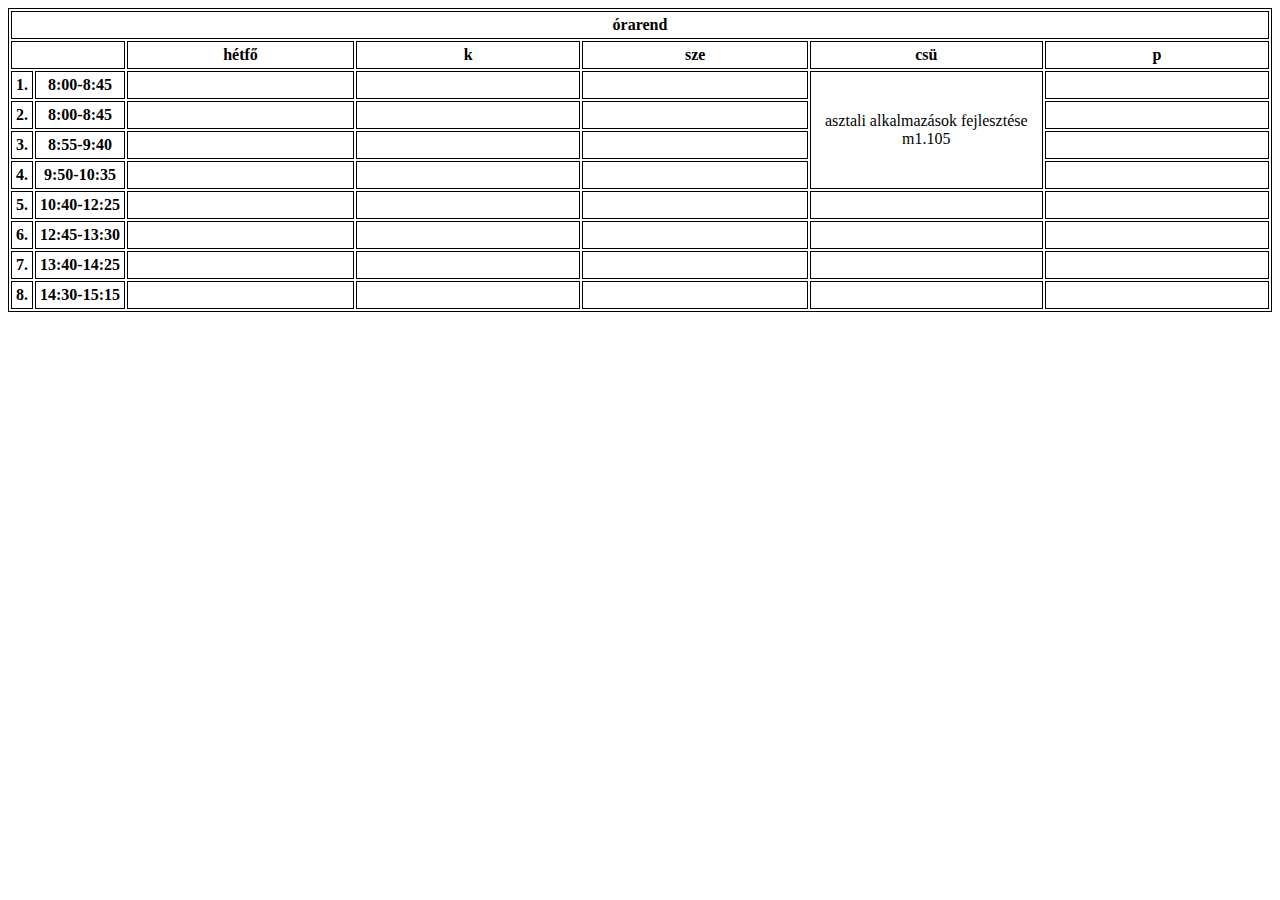
<file: Web Programozás/tablazatok/orarend.html>
<!DOCTYPE html>
<html lang="hu">
<head>
    <meta charset="UTF-8">
    <meta name="viewport" content="width=device-width, initial-scale=1.0">
    <title>órarend</title>
    <style>
        table,td,th{border: 1px solid black;}
        table{margin: auto; width: 100%; text-align: center;}
        td,th{ padding: .25rem; transition: 750ms;}
        th{white-space: nowrap;}
        .napok{width: 20%;}
        tr:hover{background-color: lightblue; transition: 750ms;}
        tr{transition: 750ms;}
        td:hover, th:hover{background-color: crimson; transition: 750ms;}
    </style>
</head>
<body>
    <table>
        <tr><th colspan="7">órarend</th></tr>
        <tr>
            <th colspan="2"></th>
            <th class="napok">hétfő</th>
            <th class="napok">k</th>
            <th class="napok">sze</th>
            <th class="napok">csü</th>
            <th class="napok">p</th>
        </tr>
        <tr> <!--1.órák-->
            <th>1.</th>
            <th>8:00-8:45</th>
            <td></td>
            <td></td>
            <td></td>
            <td rowspan="4">asztali alkalmazások fejlesztése <br> m1.105</td>
            <td></td>
        </tr>
        <tr> <!--2.órák-->
            <th>2.</th>
            <th>8:00-8:45</th>
            <td></td>
            <td></td>
            <td></td>
            <td></td>
        </tr>
        <tr> <!--3.órák-->
            <th>3.</th>
            <th>8:55-9:40</th>
            <td></td>
            <td></td>
            <td></td>
            <td></td>
        </tr>
        <tr> <!--4.órák-->
            <th>4.</th>
            <th>9:50-10:35</th>
            <td></td>
            <td></td>
            <td></td>
            <td></td>
        </tr>
        <tr> <!--5.órák-->
            <th>5.</th>
            <th>10:40-12:25</th>
            <td></td>
            <td></td>
            <td></td>
            <td></td>
            <td></td>
        </tr>
        <tr> <!--6.órák-->
            <th>6.</th>
            <th>12:45-13:30</th>
            <td></td>
            <td></td>
            <td></td>
            <td></td>
            <td></td>
        </tr>
        <tr> <!--7.órák-->
            <th>7.</th>
            <th>13:40-14:25</th>
            <td></td>
            <td></td>
            <td></td>
            <td></td>
            <td></td>
        </tr>
        <tr> <!--8.órák-->
            <th>8.</th>
            <th>14:30-15:15</th>
            <td></td>
            <td></td>
            <td></td>
            <td></td>
            <td></td>
        </tr>
    </table>
</body>
</html>
</file>
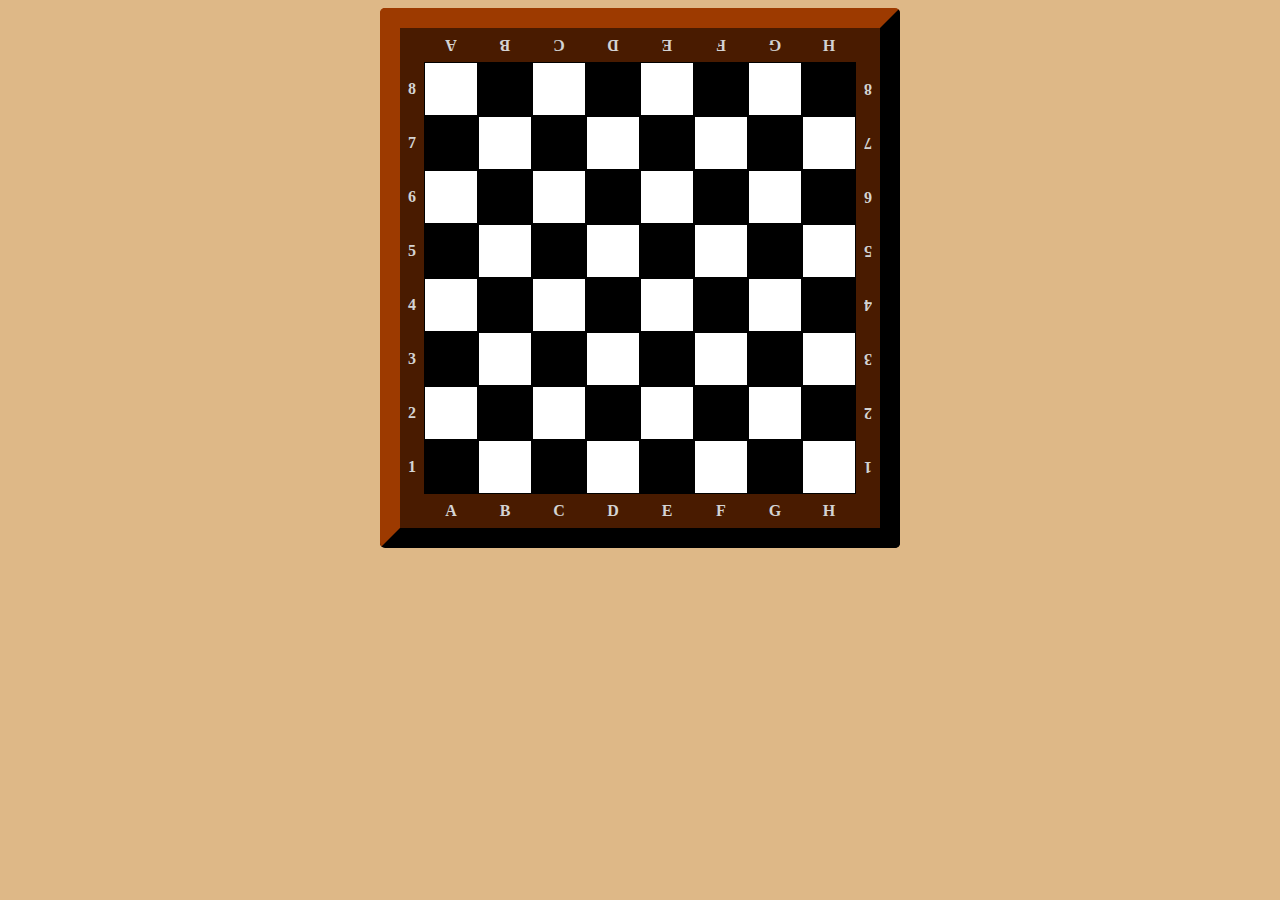
<file: Web Programozás/tablazatok/sakk.html>
<!DOCTYPE html>
<html lang="hu">
<head>
    <meta charset="UTF-8">
    <meta name="viewport" content="width=device-width, initial-scale=1.0">
    <title>Sakktábla</title>
    <style>
        body {background-color: burlywood;}
        table { 
            border: 20px outset rgb(73, 27, 0);; 
            margin: auto; 
            background-color: rgb(73, 27, 0);
            border-spacing: 0;
            border-radius: 5px;
        }
        tr:first-child th { transform: rotate(180deg);}
        th:last-child { transform: rotate(180deg);}
        td { 
            border: 1px solid black; 
            width: 50px; height: 50px;
            background-color: white;
        }
        th{
            padding: .5rem;
        }
        tr:nth-child(odd) td:nth-child(even){background-color: black;}
        tr:nth-child(even) td:nth-child(odd){background-color: black;}
        body{color: lightgray;}
    </style>
</head>
<body>
    <table>
        <tr>
            <th></th>
            <th>A</th>
            <th>B</th>
            <th>C</th>
            <th>D</th>
            <th>E</th>
            <th>F</th>
            <th>G</th>
            <th>H</th>
            <th></th>
        </tr>
        <tr>
            <th>8</th>
            <td></td>
            <td></td>
            <td></td>
            <td></td>
            <td></td>
            <td></td>
            <td></td>
            <td></td>
            <th>8</th>
        </tr>
        <tr>
            <th>7</th>
            <td></td>
            <td></td>
            <td></td>
            <td></td>
            <td></td>
            <td></td>
            <td></td>
            <td></td>
            <th>7</th>
        </tr>
        <tr>
            <th>6</th>
            <td></td>
            <td></td>
            <td></td>
            <td></td>
            <td></td>
            <td></td>
            <td></td>
            <td></td>
            <th>6</th>
        </tr>
        <tr>
            <th>5</th>
            <td></td>
            <td></td>
            <td></td>
            <td></td>
            <td></td>
            <td></td>
            <td></td>
            <td></td>
            <th>5</th>
        </tr>
        <tr>
            <th>4</th>
            <td></td>
            <td></td>
            <td></td>
            <td></td>
            <td></td>
            <td></td>
            <td></td>
            <td></td>
            <th>4</th>
        </tr>
        <tr>
            <th>3</th>
            <td></td>
            <td></td>
            <td></td>
            <td></td>
            <td></td>
            <td></td>
            <td></td>
            <td></td>
            <th>3</th>
        </tr>
        <tr>
            <th>2</th>
            <td></td>
            <td></td>
            <td></td>
            <td></td>
            <td></td>
            <td></td>
            <td></td>
            <td></td>
            <th>2</th>
        </tr>
        <tr>
            <th>1</th>
            <td></td>
            <td></td>
            <td></td>
            <td></td>
            <td></td>
            <td></td>
            <td></td>
            <td></td>
            <th>1</th>
        </tr>
        <tr>
            <th></th>
            <th>A</th>
            <th>B</th>
            <th>C</th>
            <th>D</th>
            <th>E</th>
            <th>F</th>
            <th>G</th>
            <th>H</th>
            <th></th>
        </tr>
    </table>
</body>
</html>
</file>
<file: Web Programozás/backgrounds/index.css>
*{
    box-sizing: border-box;
}

html{
    font-family: sans-serif;
    min-height: 100vh;
}

body{
    /*
    background-color: darkslategrey;
    background-image: url("./pics/background-low-poly-plexus-design-network-communications.jpg");
    background-position: center;
    background-repeat: repeat-y;
    background-attachment: fixed;
    */
    background: darkslategray 
        url("./pics/background-low-poly-plexus-design-network-communications.jpg")
        no-repeat center;
    background-size: cover;
    color: white;
}

.box{
    max-width: 600px;
    min-width: 300px;
    margin: 10px auto; 
    padding: 4px;
}

.box.gradient{
    background-image: linear-gradient(-45deg, greenyellow, green, red, lightcoral);
    color: black;
    text-shadow: 2px 2px 2px white;
}

.box.abstract{
    background: url("./pics/colorful-fractal-abstract-header.jpg");
    background-size: contain;
}

.bandy{
    background: lightblue;
    color: darkblue;
}

.bandy header img{
    max-width: 100%;
}

.bandy h1 {display: none;}

.film{
    background: url("./pics/filmcsik_bacground.gif") rgba(255, 255, 255, .35);
    background-size: contain;
}

.film>div{
    width: 75%;
    margin: auto;
}

.film header{
    background: url("./pics/tizedes_header.jpg");
    background-size: cover;
    aspect-ratio: 5/3;
}

.film header h1{
    padding: 8px;
    text-shadow: 2px 2px 2px black, -2px 2px 2px black, 2px -2px 2px black, -2px -2px 2px black;
    background-color: rgba(0, 0, 0, 0.5);
}
</file>
<file: Web Programozás/Vasuttortenet/style.css>
@import url('https://fonts.googleapis.com/css2?family=Roboto:ital,wght@0,100..900;1,100..900&display=swap');
html {
    font-family: sans-serif
}
body {
    max-width: 768px;
    background-color: #333;
    color: white;   
    text-shadow: 1px 1px 2px silver;
    margin-left: auto;
    margin-right: auto;
}

main{
    background-color: black;
    padding: 1rem;
}

p {
    font-family: "roboto", sans-serif;
    text-align: justify;
} 
mark, .mark{
    background-color: lime;
}
cite {
    font-weight: bold;
}
h1 {
    padding: .75rem;
    text-align: center;
    background-color: red;
    text-shadow: 1px 1px 1px black;
}
.text-center {
    text-align: center;
}
.text-right {
    text-align: right;
}

a {
    color: red;
    text-shadow: none;
}
a:hover {
    color: yellow;
}
h2 {
    padding: .5rem;
    background-color: yellow;
    color: black;
}
.floatleft { 
    float: left;
    margin-right: 1rem; 
    margin-left: 0;
    margin-top: 0;
}
.floatright { 
    float: right;
    margin: 0 0 auto 1rem;
}
figure {
    border: 1px white solid;
    padding: 1rem;
    background-color: gray;
}
figcaption {
    text-align: center;
    color: black;
    font-weight: bold;
}
figure img {
filter: sepia(25%);
}
figure div{
    border: .5rem inset #666;
}
</file>
<file: Web Programozás/style.css>
@import url('https://fonts.googleapis.com/css2?family=Roboto:ital,wght@0,100..900;1,100..900&display=swap');

*{box-sizing: border-box;}

:root{
    --MenuWidth: 150px
}

html {
    font-family: "Roboto", sans-serif;
}

body{margin: 0px;}

#wrapper, body{
    background-color: none;
}

#wrapper, h1{
    margin: .25rem auto;
    max-width: 960px;
}

header{
    background-color: crimson;
    padding: .5rem;
    border-radius: 1rem 1rem 0 0;
}

h1{
    color: darkgray;
}

nav{
    float: left;
    width: var(--MenuWidth);
}

nav ul{
    list-style-type: none;
    padding-inline-start: 0px;
}

nav a:hover{
    background-color: crimson; color: darkgray;
    border: #666 inset 5px;
    transition: 500ms;
    padding: auto;
}

nav a{
    text-decoration: none;
    border: 5px outset #666;
    border-radius: 4px;
    padding: 4px;
    display: block;
    background-color: darkgray;
    color: crimson;
    transition: 500ms;
    text-align: center;
    font-weight: bold;
}

nav>ul>li{
    margin-bottom: .5rem;
}

.almenus{
    cursor: pointer;
    color: darkgray;
}

.almenus:hover .almenu{
    display: block;
    transition: 500ms;
}

.almenu{
    font-size: 0.8em;
    padding-inline-start: 20px;
    transition: 500ms;
    display: none;
}

.almenu li{
    margin-top: 2px;
    transform: 500ms;
}

iframe{
    border: none;
    width: calc(100% - var(--MenuWidth));
    height: calc(100vh - 137px);
    float: right;
}

footer{
    position: sticky; bottom: 0; right: 0; left: 0;
    text-align: center;
    background-color: crimson;
    padding: .5rem;
    border-radius: 0 0 1rem 1rem;
}

.clearfix::after{
    content: "";
    clear: both;
    display: table;
}
</file>
<file: Web Programozás/backgrounds/tizedes.css>
* {box-sizing: border-box;}
html {
    font-family: sans-serif;
    min-height: 100vh;
}

body {
    color: white;

    background: 
        url("./pics/filmtekercs-background_dark.jpg")
        fixed;
    background-size: cover !important;
}

.box {
    max-width: 960px;
    min-width: 280px;
    margin: 1rem auto;
    padding: 5px;
}

#tizedes {
    background: 
        url("./pics/filmcsik_bacground.gif")
        rgba(255,255,255,0.3);
    background-size: contain;
}
#tizedes>div {
    width: 75%;
    margin: auto;
}

#tizedes header {
    background: url("./pics/tizedes_header.jpg");
    background-size: cover;
    aspect-ratio: 700 / 420;
    position: relative;
}
#tizedes h1 {
    text-shadow: 2px 2px 2px black;
    background: rgba(0,0,0,0.4);
    padding: 5px;
    position: absolute;
    bottom: 0;
    width: 100%;
    margin: 0;
}
#foszereplo{
    display: flex;
    flex-flow: row wrap;
    justify-content: center;
    gap: 10px 5px;
}
#foszereplo>*{
    background-color: #333;
    padding: 4px;
    border-radius: 5px;
    box-shadow: 2px 2px 5px silver,-2px 2px 5px silver,2px -2px 5px silver,-2px -2px 5px silver;
    max-width: fit-content;
    margin: 4px;
}
#foszereplo figure img{
    width: 200px;
}
#reszlet{
    aspect-ratio: 16 / 9;
    max-width: 560px;
    margin: auto;
}
iframe{
    width: 100%;
}
</file>
<file: Web Programozás/semantic/style.css>
#wrapper{
    max-width: 768px;
    background-color: lightskyblue;
    margin: auto;
}

body{
    background-color: lightgreen;
}

#wrapper>div,
header,nav,main,footer{
    border: 1px solid black;
    padding: 0,5rem;

}

#footer,footer{
    text-align: center
}

#footer img,footer img{
    vertical-align: middle;
}

a img { border: none;}
</file>
